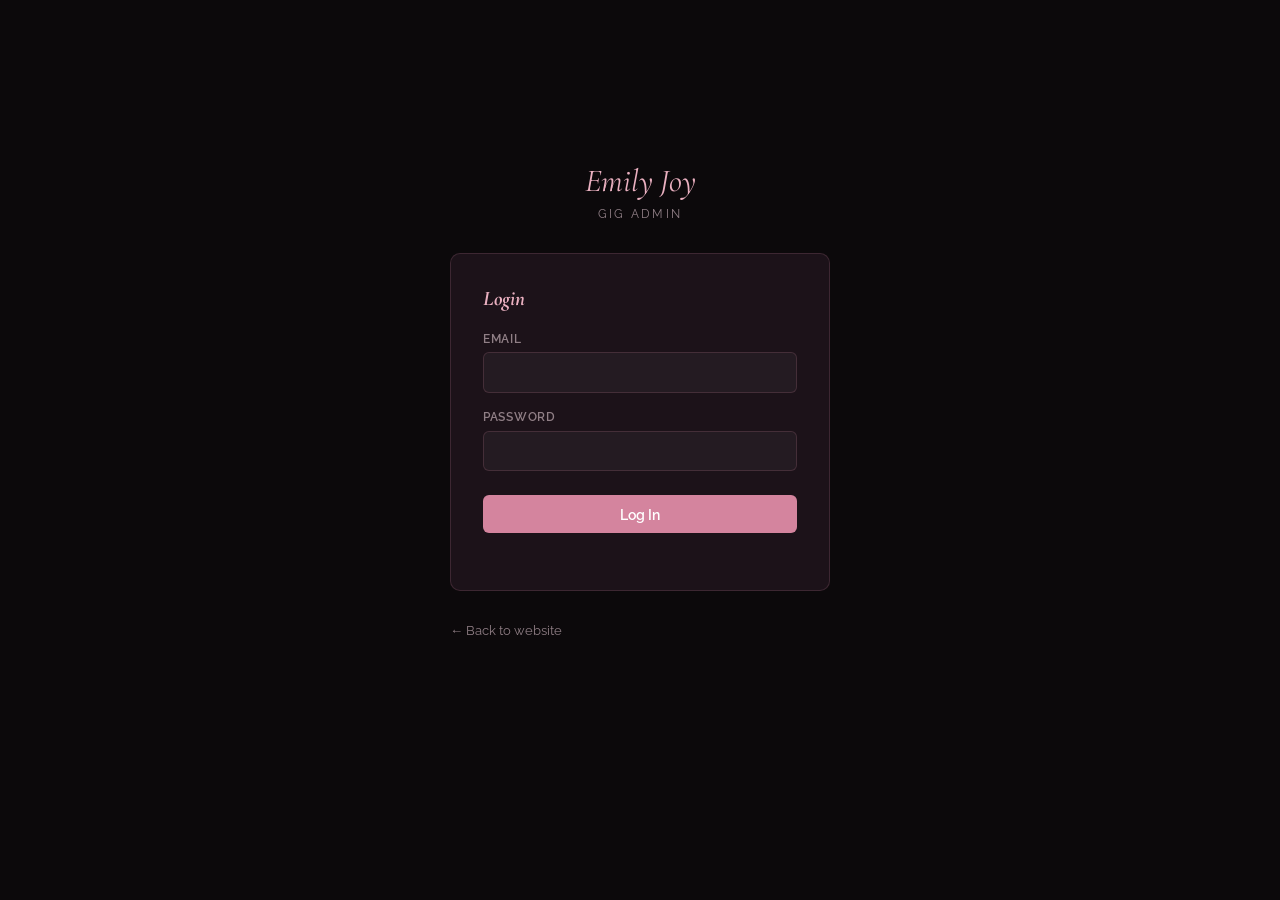
<file: admin.html>
<!DOCTYPE html>
<html lang="en">
<head>
    <meta charset="UTF-8">
    <meta name="viewport" content="width=device-width, initial-scale=1.0">
    <title>Admin — Emily Joy</title>
    <link rel="icon" href="favicon.svg" type="image/svg+xml">
    <link rel="preconnect" href="https://fonts.googleapis.com">
    <link rel="preconnect" href="https://fonts.gstatic.com" crossorigin>
    <link href="https://fonts.googleapis.com/css2?family=Cormorant+Garamond:ital,wght@1,600&family=Raleway:wght@400;600&display=swap" rel="stylesheet">
    <style>
        *, *::before, *::after { box-sizing: border-box; margin: 0; padding: 0; }
        :root {
            --rose:        #d4849e;
            --rose-light:  #eab0c0;
            --rose-dark:   #a05570;
            --gold:        #c9a96e;
            --dark:        #0c090b;
            --dark-card:   #1c1219;
            --dark-border: rgba(212,132,158,0.18);
            --text:        #f5eff2;
            --text-muted:  #907f86;
            --font-head:   'Cormorant Garamond', serif;
            --font-body:   'Raleway', sans-serif;
            --radius:      10px;
            --ease:        0.2s ease;
        }
        body {
            background: var(--dark);
            color: var(--text);
            font-family: var(--font-body);
            min-height: 100vh;
            display: flex;
            align-items: flex-start;
            justify-content: center;
            padding: 2.5rem 1rem 4rem;
        }
        .wrap { width: 100%; max-width: 700px; }

        /* Brand */
        .brand {
            font-family: var(--font-head);
            font-style: italic;
            font-size: 2rem;
            color: var(--rose-light);
            text-align: center;
            margin-bottom: 0.35rem;
        }
        .brand-sub {
            text-align: center;
            color: var(--text-muted);
            font-size: 0.78rem;
            letter-spacing: 0.18em;
            text-transform: uppercase;
            margin-bottom: 2rem;
        }

        /* Card */
        .card {
            background: var(--dark-card);
            border: 1px solid var(--dark-border);
            border-radius: var(--radius);
            padding: 2rem;
            margin-bottom: 1.25rem;
        }
        .card-title {
            font-family: var(--font-head);
            font-style: italic;
            font-size: 1.3rem;
            color: var(--rose-light);
            margin-bottom: 1.25rem;
        }

        /* Fields */
        .field { margin-bottom: 1rem; }
        label {
            display: block;
            font-size: 0.78rem;
            font-weight: 600;
            letter-spacing: 0.06em;
            text-transform: uppercase;
            color: var(--text-muted);
            margin-bottom: 0.4rem;
        }
        input, select {
            width: 100%;
            background: rgba(255,255,255,0.04);
            border: 1px solid var(--dark-border);
            border-radius: 6px;
            color: var(--text);
            font-family: var(--font-body);
            font-size: 0.95rem;
            padding: 0.65rem 0.85rem;
            transition: border-color var(--ease);
            outline: none;
            -webkit-appearance: none;
        }
        input:focus, select:focus { border-color: var(--rose); }
        input[type="date"]::-webkit-calendar-picker-indicator { filter: invert(0.6); cursor: pointer; }
        select option { background: #1c1219; }

        /* Form grid */
        .form-grid { display: grid; grid-template-columns: 1fr 1fr; gap: 0.75rem; }
        .form-grid .field-full { grid-column: 1 / -1; }
        @media (max-width: 520px) { .form-grid { grid-template-columns: 1fr; } }

        /* Buttons */
        .btn {
            display: inline-flex; align-items: center; justify-content: center;
            gap: 0.45rem; border: none; border-radius: 6px; cursor: pointer;
            font-family: var(--font-body); font-size: 0.9rem; font-weight: 600;
            padding: 0.65rem 1.4rem;
            transition: background var(--ease), border-color var(--ease), color var(--ease), opacity var(--ease);
        }
        .btn:disabled { opacity: 0.5; cursor: not-allowed; }
        .btn-primary  { background: var(--rose); color: #fff; width: 100%; margin-top: 0.5rem; }
        .btn-primary:hover:not(:disabled) { background: var(--rose-dark); }
        .btn-add      { background: var(--rose); color: #fff; white-space: nowrap; }
        .btn-add:hover:not(:disabled) { background: var(--rose-dark); }
        .btn-delete   { background: transparent; border: 1px solid rgba(255,80,80,0.3); color: rgba(255,120,120,0.8); padding: 0.35rem 0.75rem; font-size: 0.82rem; flex-shrink: 0; }
        .btn-delete:hover:not(:disabled) { border-color: rgba(255,80,80,0.7); color: #ff6060; }
        .btn-logout   { background: transparent; border: 1px solid var(--dark-border); color: var(--text-muted); font-size: 0.82rem; padding: 0.4rem 0.9rem; }
        .btn-logout:hover { border-color: var(--rose); color: var(--rose); }

        /* Error */
        .error { color: #ff8080; font-size: 0.85rem; margin-top: 0.5rem; min-height: 1.2em; }

        /* Dashboard header */
        .dash-header {
            display: flex; align-items: center; justify-content: space-between;
            margin-bottom: 1.5rem;
        }
        .dash-header .brand { margin-bottom: 0; text-align: left; }

        /* Gig list */
        .gig-item {
            display: flex; align-items: center; gap: 1rem;
            padding: 0.85rem 1rem; border-radius: 6px;
            border: 1px solid var(--dark-border);
            background: rgba(255,255,255,0.02);
            margin-bottom: 0.5rem;
        }
        .gig-item.past { opacity: 0.4; }
        .gig-info { flex: 1; min-width: 0; display: flex; flex-wrap: wrap; align-items: center; gap: 0.35rem 0.75rem; }
        .gig-item-date { font-size: 0.8rem; color: var(--rose-light); font-weight: 600; }
        .gig-item-date .past-tag { font-size: 0.72rem; color: var(--text-muted); font-weight: 400; margin-left: 0.3rem; }
        .gig-item-venue { font-size: 0.9rem; color: var(--text); white-space: nowrap; overflow: hidden; text-overflow: ellipsis; max-width: 260px; }
        .gig-item-meta  { font-size: 0.8rem; color: var(--text-muted); }

        /* Act badges */
        .act-badge {
            font-size: 0.65rem; letter-spacing: 0.08em; text-transform: uppercase;
            border-radius: 20px; padding: 0.15rem 0.55rem; font-weight: 600;
        }
        .act-badge.duo  { background: rgba(201,169,110,0.15); color: #c9a96e; }
        .act-badge.joy  { background: rgba(212,132,158,0.15); color: var(--rose-light); }
        .act-badge.both { background: rgba(255,255,255,0.08); color: #aaa; }

        .empty { color: var(--text-muted); font-style: italic; text-align: center; padding: 1.5rem 0; font-size: 0.9rem; }
        .back { display: inline-block; color: var(--text-muted); font-size: 0.82rem; text-decoration: none; margin-top: 0.75rem; }
        .back:hover { color: var(--rose); }

        /* Login screen */
        #login-screen { display: flex; align-items: center; justify-content: center; min-height: 80vh; }
        .login-box { width: 100%; max-width: 380px; }
    </style>
</head>
<body>
<div class="wrap">

    <!-- Login -->
    <div id="login-screen">
        <div class="login-box">
            <div class="brand">Emily Joy</div>
            <p class="brand-sub">Gig Admin</p>
            <div class="card">
                <h1 class="card-title">Login</h1>
                <form id="login-form">
                    <div class="field">
                        <label for="admin-email">Email</label>
                        <input type="email" id="admin-email" autocomplete="username" required>
                    </div>
                    <div class="field">
                        <label for="admin-password">Password</label>
                        <input type="password" id="admin-password" autocomplete="current-password" required>
                    </div>
                    <button type="submit" class="btn btn-primary">Log In</button>
                    <p class="error" id="login-error"></p>
                </form>
            </div>
            <a href="index.html" class="back">← Back to website</a>
        </div>
    </div>

    <!-- Dashboard -->
    <div id="admin-screen" style="display:none; width:100%">
        <div class="dash-header">
            <div class="brand">Emily Joy</div>
            <button id="logout-btn" class="btn btn-logout">Logout</button>
        </div>

        <div class="card">
            <h2 class="card-title">Add a Gig</h2>
            <form id="add-gig-form">
                <div class="form-grid">
                    <div class="field">
                        <label for="gig-date">Date *</label>
                        <input type="date" id="gig-date" required>
                    </div>
                    <div class="field">
                        <label for="gig-time">Time</label>
                        <input type="text" id="gig-time" placeholder="e.g. 7:00pm">
                    </div>
                    <div class="field field-full">
                        <label for="gig-venue">Venue *</label>
                        <input type="text" id="gig-venue" placeholder="e.g. The Venue, Lincoln" maxlength="120" required>
                    </div>
                    <div class="field field-full">
                        <label for="gig-details">Details (optional)</label>
                        <input type="text" id="gig-details" placeholder="e.g. Wedding reception">
                    </div>
                    <div class="field field-full">
                        <label for="gig-act">Act *</label>
                        <select id="gig-act" required>
                            <option value="Emily Joy">Emily Joy</option>
                            <option value="Emily &amp; Greg Duo">Emily &amp; Greg Duo</option>
                        </select>
                    </div>
                </div>
                <button type="submit" class="btn btn-add" style="margin-top:0.75rem">Add Gig</button>
                <p class="error" id="add-error"></p>
            </form>
        </div>

        <div class="card">
            <h2 class="card-title">All Gigs</h2>
            <div id="admin-gigs-list"><p class="empty">Loading…</p></div>
        </div>

        <a href="index.html" class="back">← Back to website</a>
    </div>

</div>

<script src="js/firebase-config.js"></script>
<script>
(function () {
    let idToken = null;

    async function signIn(email, password) {
        const res  = await fetch(`https://identitytoolkit.googleapis.com/v1/accounts:signInWithPassword?key=${FIREBASE_API_KEY}`, {
            method: 'POST',
            headers: { 'Content-Type': 'application/json' },
            body: JSON.stringify({ email, password, returnSecureToken: true })
        });
        const data = await res.json();
        if (data.error) throw new Error(data.error.message);
        return data.idToken;
    }

    async function fetchAllGigs() {
        const res  = await fetch(`${FIREBASE_DB_URL}/gigs.json`);
        const data = await res.json();
        return data ? Object.entries(data).map(([id, gig]) => ({ id, ...gig })) : [];
    }

    async function addGig(gigData) {
        const res = await fetch(`${FIREBASE_DB_URL}/gigs.json?auth=${idToken}`, {
            method: 'POST',
            headers: { 'Content-Type': 'application/json' },
            body: JSON.stringify(gigData)
        });
        if (!res.ok) { const e = await res.json().catch(() => ({})); throw new Error(e.error || res.status); }
    }

    async function deleteGig(id) {
        const res = await fetch(`${FIREBASE_DB_URL}/gigs/${id}.json?auth=${idToken}`, { method: 'DELETE' });
        if (!res.ok) throw new Error('Delete failed');
    }

    function renderGigs(gigs) {
        const list  = document.getElementById('admin-gigs-list');
        const today = new Date(); today.setHours(0, 0, 0, 0);
        if (!gigs.length) { list.innerHTML = '<p class="empty">No gigs yet — add one above.</p>'; return; }
        gigs.sort((a, b) => new Date(a.date) - new Date(b.date));
        list.innerHTML = gigs.map(gig => {
            const isPast   = new Date(gig.date + 'T12:00:00') < today;
            const dateStr  = new Date(gig.date + 'T12:00:00').toLocaleDateString('en-GB', { weekday: 'short', day: 'numeric', month: 'short', year: 'numeric' });
            const actClass = gig.act === 'Emily Joy' ? 'joy' : gig.act === 'Both' ? 'both' : 'duo';
            const actLabel = gig.act || 'Emily Joy';
            return `
            <div class="gig-item${isPast ? ' past' : ''}">
                <div class="gig-info">
                    <span class="gig-item-date">${dateStr}${isPast ? '<span class="past-tag">(past)</span>' : ''}</span>
                    <span class="act-badge ${actClass}">${actLabel}</span>
                    <span class="gig-item-venue">${gig.venue}</span>
                    ${gig.time    ? `<span class="gig-item-meta">${gig.time}</span>` : ''}
                    ${gig.details ? `<span class="gig-item-meta">${gig.details}</span>` : ''}
                </div>
                <button class="btn btn-delete" data-id="${gig.id}">Delete</button>
            </div>`;
        }).join('');

        list.querySelectorAll('.btn-delete').forEach(btn => {
            btn.addEventListener('click', async () => {
                if (!confirm('Delete this gig?')) return;
                btn.disabled = true;
                try { await deleteGig(btn.dataset.id); await refresh(); }
                catch { btn.disabled = false; }
            });
        });
    }

    async function refresh() {
        renderGigs(await fetchAllGigs());
    }

    document.getElementById('login-form').addEventListener('submit', async e => {
        e.preventDefault();
        const errEl = document.getElementById('login-error');
        errEl.textContent = '';
        try {
            idToken = await signIn(
                document.getElementById('admin-email').value.trim(),
                document.getElementById('admin-password').value
            );
            document.getElementById('login-screen').style.display = 'none';
            document.getElementById('admin-screen').style.display = 'block';
            await refresh();
        } catch (err) {
            errEl.textContent = 'Login failed: ' + err.message;
        }
    });

    document.getElementById('add-gig-form').addEventListener('submit', async e => {
        e.preventDefault();
        const errEl = document.getElementById('add-error');
        errEl.textContent = '';
        const gigData = {
            date:    document.getElementById('gig-date').value,
            venue:   document.getElementById('gig-venue').value.trim(),
            time:    document.getElementById('gig-time').value.trim(),
            details: document.getElementById('gig-details').value.trim(),
            act:     document.getElementById('gig-act').value
        };
        const btn = e.target.querySelector('button[type="submit"]');
        btn.disabled = true;
        try { await addGig(gigData); e.target.reset(); await refresh(); }
        catch (err) { errEl.textContent = 'Could not add gig: ' + err.message; }
        finally { btn.disabled = false; }
    });

    document.getElementById('logout-btn').addEventListener('click', () => {
        idToken = null;
        document.getElementById('admin-screen').style.display = 'none';
        document.getElementById('login-screen').style.display = 'flex';
    });
})();
</script>
</body>
</html>
</file>
